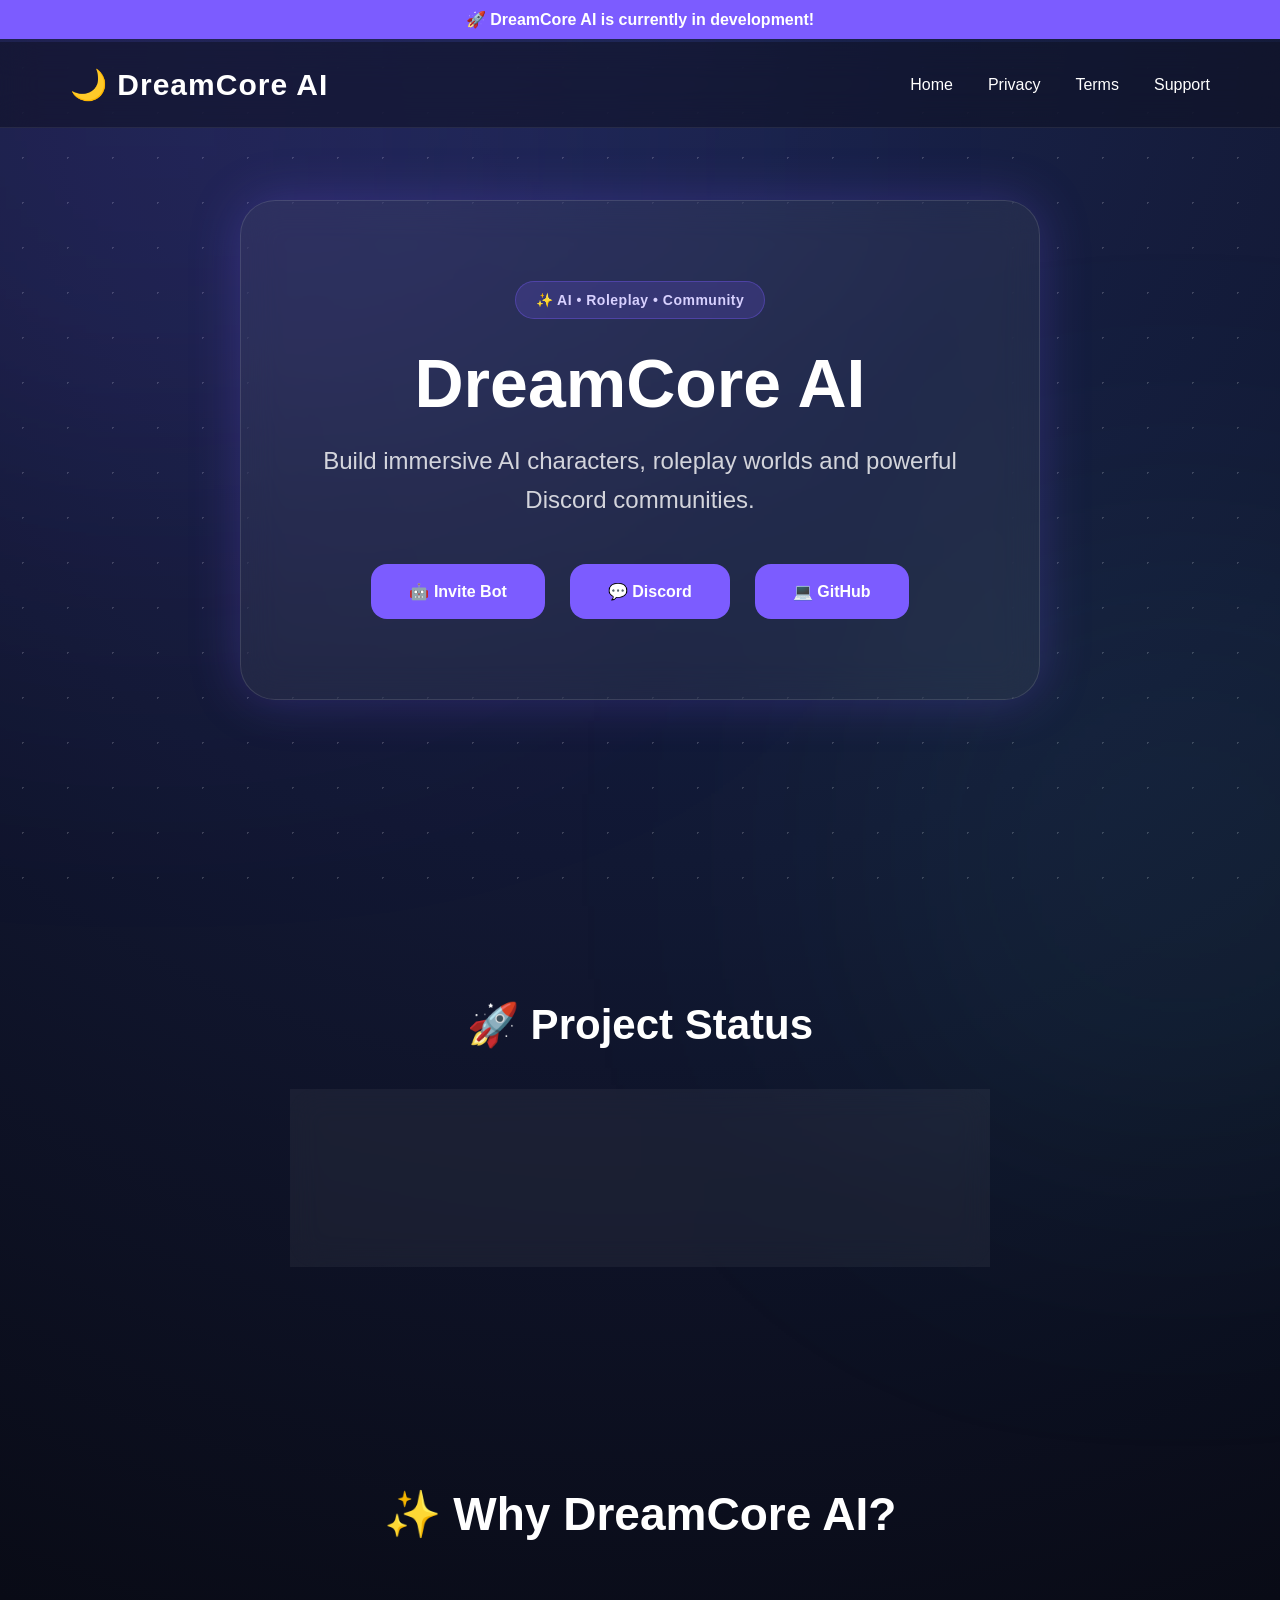
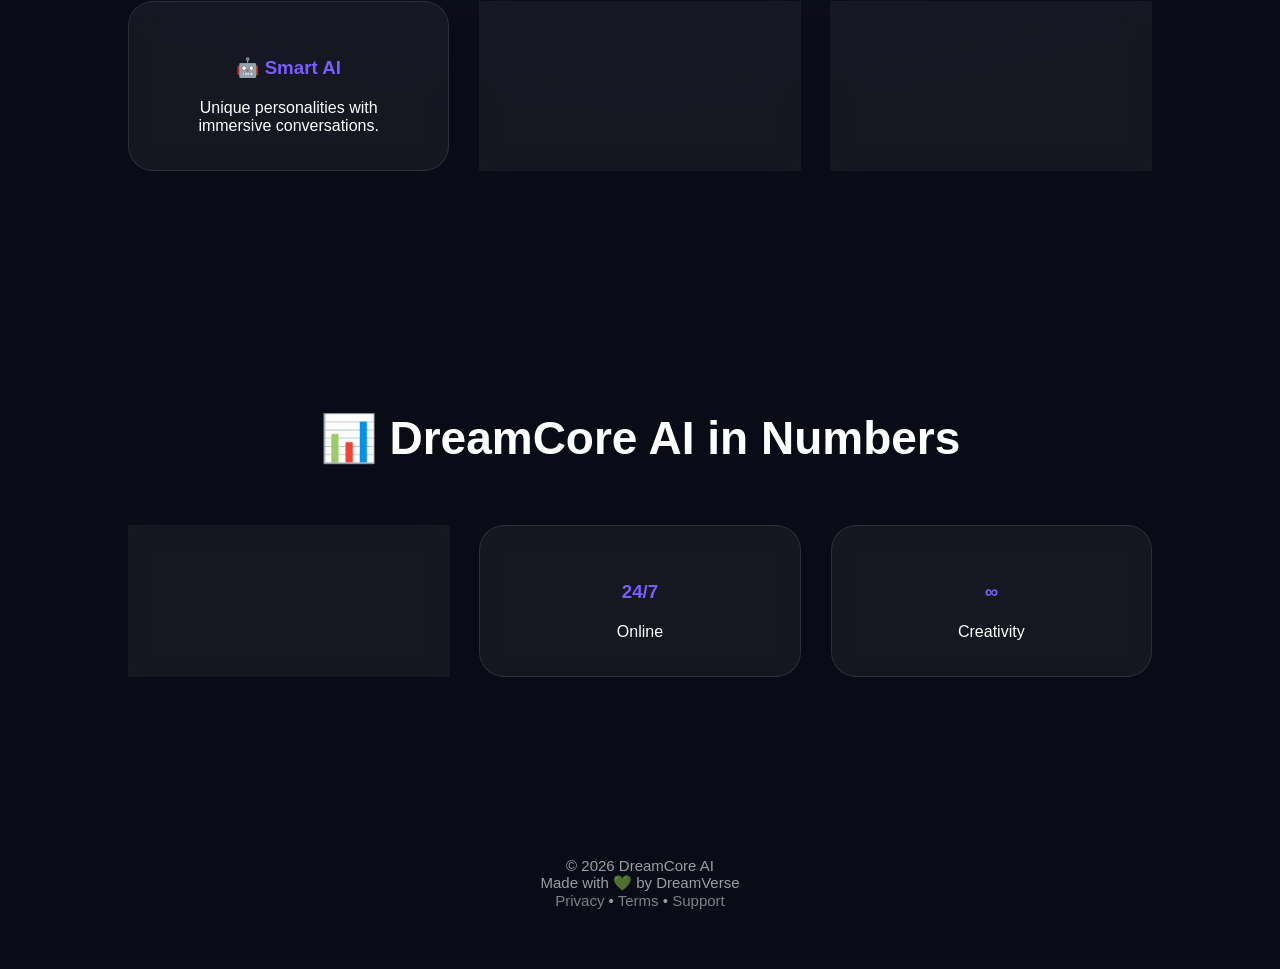
<file: index.html>
<!DOCTYPE html>
<html lang="en">

<head>
    <meta charset="UTF-8">
    <meta name="viewport" content="width=device-width, initial-scale=1.0">
    <title>DreamCore AI</title>

    <link rel="stylesheet" href="css/style.css">
</head>

<body>

    <div class="stars"></div>

    <div class="announcement">
        🚀 DreamCore AI is currently in development!
    </div>

    <nav>

        <div class="logo">
            🌙 DreamCore AI
        </div>

        <div class="nav-links">
            <a href="index.html">Home</a>
            <a href="privacy.html">Privacy</a>
            <a href="terms.html">Terms</a>
            <a href="support.html">Support</a>
        </div>

    </nav>

    <section class="hero">

        <div class="container">

            <span class="badge">
                ✨ AI • Roleplay • Community
            </span>

            <h1>DreamCore AI</h1>

            <p class="subtitle">
                Build immersive AI characters, roleplay worlds and powerful Discord communities.
            </p>

            <div class="buttons">

                <a href="#">
                    🤖 Invite Bot
                </a>

                <a href="https://discord.gg/pQcDECnPD" target="_blank">
                    💬 Discord
                </a>

                <a href="https://github.com/Minty-pooki-Lisa/dreamcore-ai" target="_blank">
                    💻 GitHub
                </a>

            </div>

        </div>

    </section>

    <section class="status">

        <h2>🚀 Project Status</h2>

        <div class="status-card">

            <p><strong>Version:</strong> v0.1 Alpha</p>

            <p><strong>Status:</strong> 🟢 Active Development</p>

            <p><strong>Current Goal:</strong> Discord Bot Release</p>

        </div>

    </section>

    <section class="features">

        <h2>✨ Why DreamCore AI?</h2>

        <div class="cards">

            <div class="card">
                <h3>🤖 Smart AI</h3>
                <p>Unique personalities with immersive conversations.</p>
            </div>

            <div class="card">
                <h3>🎭 Endless Roleplay</h3>
                <p>Create fantasy and custom worlds.</p>
            </div>

            <div class="card">
                <h3>🛡 Safe Communities</h3>
                <p>Powerful moderation tools.</p>
            </div>

        </div>

    </section>

    <section class="stats">

        <h2>📊 DreamCore AI in Numbers</h2>

        <div class="stats-grid">

            <div class="stat">
                <h3>100+</h3>
                <p>AI Characters</p>
            </div>

            <div class="stat">
                <h3>24/7</h3>
                <p>Online</p>
            </div>

            <div class="stat">
                <h3>∞</h3>
                <p>Creativity</p>
            </div>

        </div>

    </section>

    <footer>

        <p>© 2026 DreamCore AI</p>

        <p>Made with 💚 by DreamVerse</p>

        <p>

            <a href="privacy.html">Privacy</a> •

            <a href="terms.html">Terms</a> •

            <a href="support.html">Support</a>

        </p>

    </footer>

    <script src="js/main.js"></script>

</body>

</html>
</file>
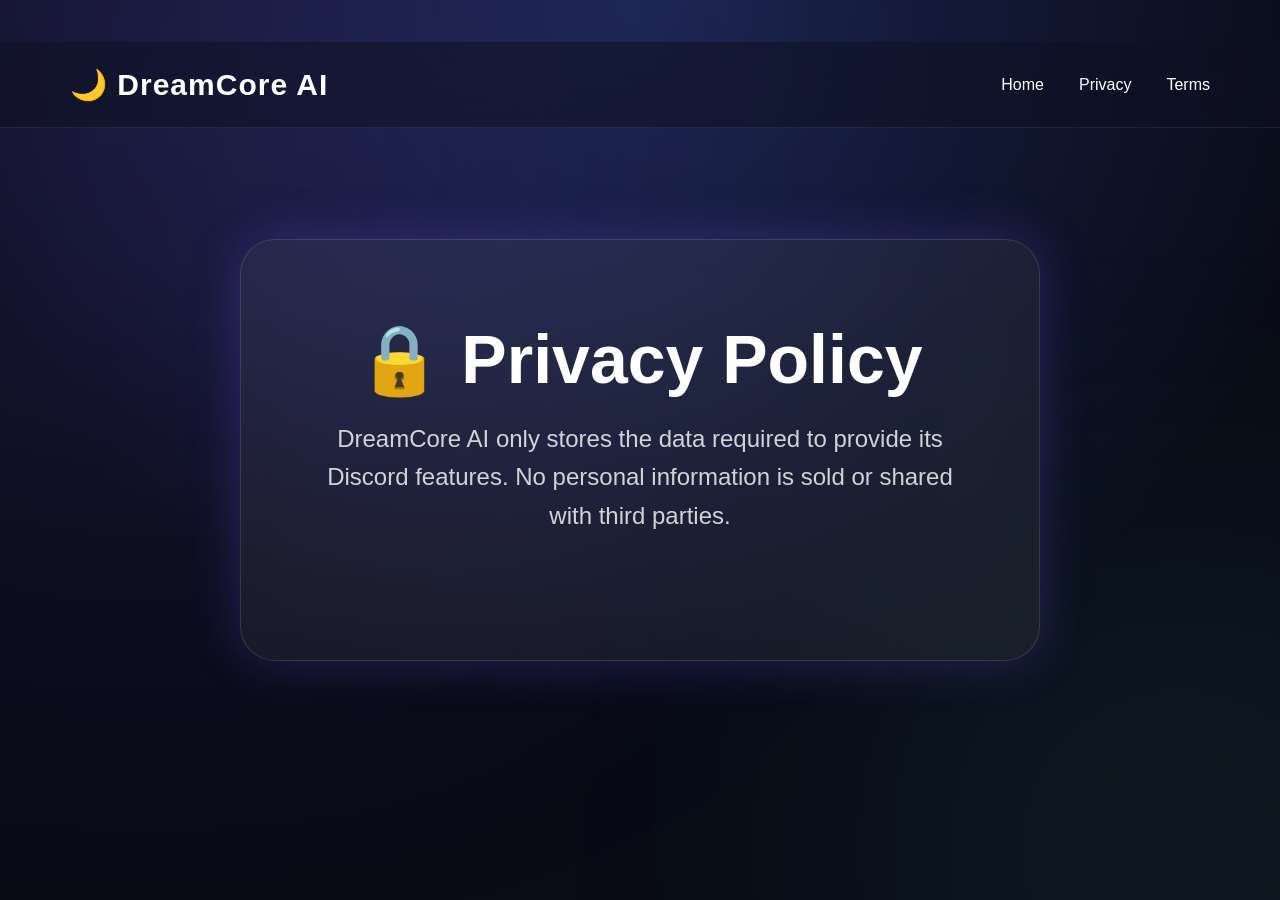
<file: privacy.html>
<!DOCTYPE html>
<html lang="en">

<head>
    <meta charset="UTF-8">
    <title>Privacy Policy | DreamCore AI</title>
    <link rel="stylesheet" href="css/style.css">
</head>

<body>

<nav>

    <div class="logo">
        🌙 DreamCore AI
    </div>

    <div class="nav-links">
        <a href="index.html">Home</a>
        <a href="privacy.html">Privacy</a>
        <a href="terms.html">Terms</a>
    </div>

</nav>

<section class="hero">

<div class="container">

<h1>🔒 Privacy Policy</h1>

<p class="subtitle">
DreamCore AI only stores the data required to provide its Discord features.
No personal information is sold or shared with third parties.
</p>

</div>

</section>

</body>

</html>
</file>
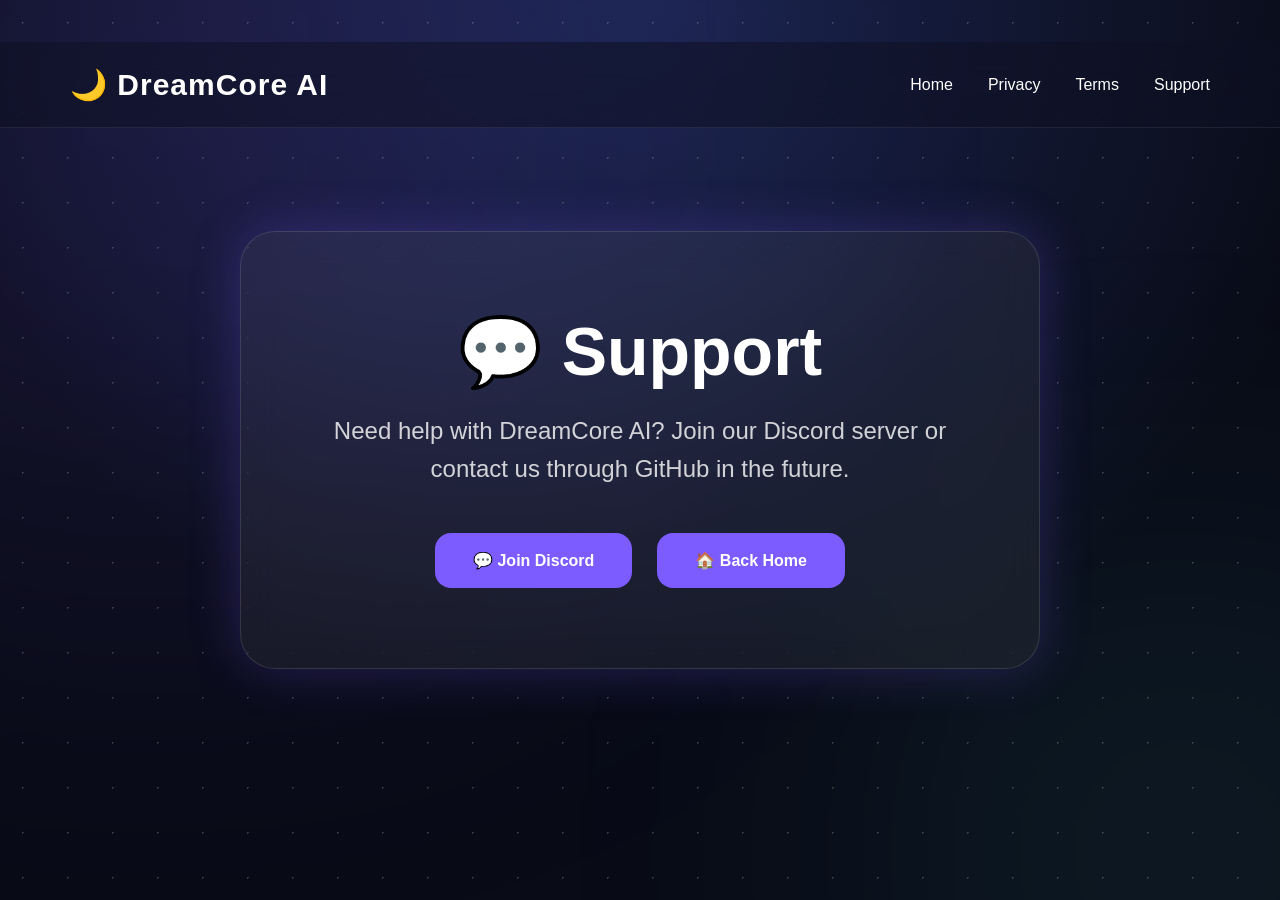
<file: support.html>
<!DOCTYPE html>
<html lang="en">

<head>
    <meta charset="UTF-8">
    <meta name="viewport" content="width=device-width, initial-scale=1.0">
    <title>Support | DreamCore AI</title>

    <link rel="stylesheet" href="css/style.css">
</head>

<body>

<div class="stars"></div>

<nav>

    <div class="logo">
        🌙 DreamCore AI
    </div>

    <div class="nav-links">
        <a href="index.html">Home</a>
        <a href="privacy.html">Privacy</a>
        <a href="terms.html">Terms</a>
        <a href="support.html">Support</a>
    </div>

</nav>

<section class="hero">

<div class="container">

<h1>💬 Support</h1>

<p class="subtitle">
Need help with DreamCore AI?
Join our Discord server or contact us through GitHub in the future.
</p>

<div class="buttons">

<a href="#">💬 Join Discord</a>

<a href="index.html">🏠 Back Home</a>

</div>

</div>

</section>

</body>

</html>
</file>
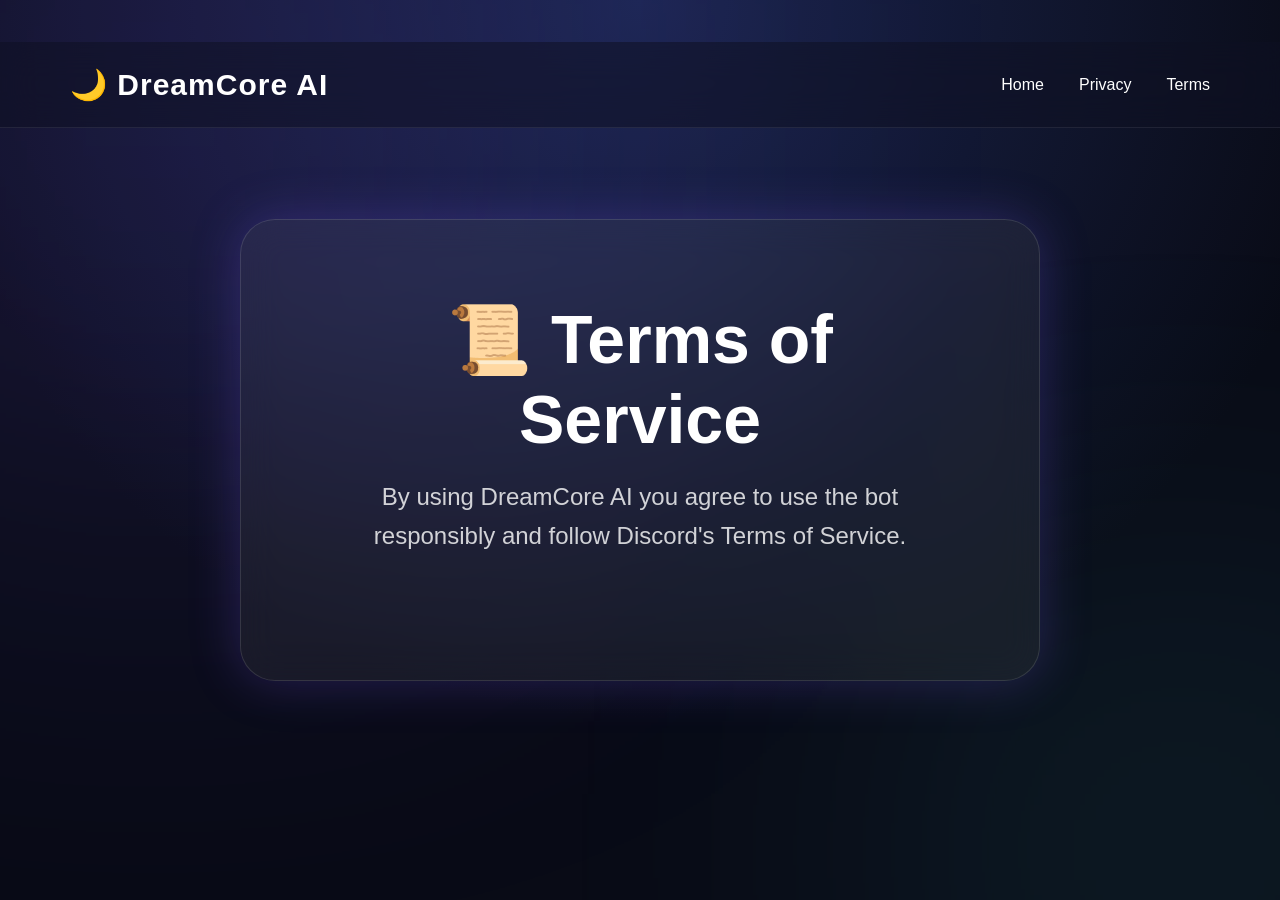
<file: terms.html>
<!DOCTYPE html>
<html lang="en">

<head>
    <meta charset="UTF-8">
    <title>Terms of Service | DreamCore AI</title>
    <link rel="stylesheet" href="css/style.css">
</head>

<body>

<nav>

    <div class="logo">
        🌙 DreamCore AI
    </div>

    <div class="nav-links">
        <a href="index.html">Home</a>
        <a href="privacy.html">Privacy</a>
        <a href="terms.html">Terms</a>
    </div>

</nav>

<section class="hero">

<div class="container">

<h1>📜 Terms of Service</h1>

<p class="subtitle">
By using DreamCore AI you agree to use the bot responsibly and follow Discord's Terms of Service.
</p>

</div>

</section>

</body>

</html>
</file>
<file: css/style.css>
*{
    margin:0;
    padding:0;
    box-sizing:border-box;
}

html{
    scroll-behavior:smooth;
}

body{

    font-family:Arial,sans-serif;

    color:white;

    background:
    radial-gradient(circle at top,#1b2550,#090b16 65%);

    overflow-x:hidden;

}

/* ---------------- Stars ---------------- */

.stars{

    position:fixed;

    inset:0;

    background-image:
        radial-gradient(white 1px,transparent 1px);

    background-size:45px 45px;

    opacity:.18;

    animation:moveStars 60s linear infinite;

    z-index:-3;

}

@keyframes moveStars{

from{
transform:translateY(0);
}

to{
transform:translateY(-80px);
}

}

/* ---------------- Glow ---------------- */

body::before{

content:"";

position:fixed;

width:700px;
height:700px;

background:#7C5CFF;

filter:blur(220px);

opacity:.18;

top:-250px;
left:-200px;

z-index:-2;

}

body::after{

content:"";

position:fixed;

width:500px;
height:500px;

background:#4DEEEA;

filter:blur(180px);

opacity:.10;

bottom:-200px;
right:-150px;

z-index:-2;

}

/* ---------------- Navbar ---------------- */

nav{

position:fixed;

top:0;

width:100%;

padding:25px 70px;

display:flex;

justify-content:space-between;

align-items:center;

background:rgba(15,18,35,.55);

backdrop-filter:blur(18px);

border-bottom:1px solid rgba(255,255,255,.08);

z-index:1000;

}

.logo{

font-size:30px;

font-weight:bold;

letter-spacing:1px;

}

.nav-links{

display:flex;

gap:35px;

}

.nav-links a{

color:white;

text-decoration:none;

transition:.3s;

}

.nav-links a:hover{

color:#7C5CFF;

}

/* ---------------- Hero ---------------- */

.hero{

display:flex;

justify-content:center;

align-items:center;

height:100vh;

padding:40px;

}

.container{

width:800px;

padding:80px;

border-radius:35px;

background:rgba(255,255,255,.06);

border:1px solid rgba(255,255,255,.12);

backdrop-filter:blur(18px);

box-shadow:0 0 50px rgba(124,92,255,.25);

text-align:center;

animation:floatCard 5s ease-in-out infinite;

}

@keyframes floatCard{

0%{transform:translateY(0);}
50%{transform:translateY(-8px);}
100%{transform:translateY(0);}

}

h1{

font-size:68px;

margin-bottom:20px;

}

.subtitle{

font-size:24px;

opacity:.8;

margin-bottom:45px;

line-height:1.6;

}

.buttons{

display:flex;

justify-content:center;

gap:25px;

flex-wrap:wrap;

}

.buttons a{

background:#7C5CFF;

padding:18px 38px;

border-radius:16px;

text-decoration:none;

color:white;

font-weight:bold;

transition:.35s;

}

.buttons a:hover{

transform:translateY(-6px);

box-shadow:0 0 35px rgba(124,92,255,.6);

background:#6548ff;

}

/* ---------------- Sections ---------------- */

.features,
.stats{

padding:120px 10%;

}

.features h2,
.stats h2{

text-align:center;

font-size:46px;

margin-bottom:60px;

}

/* ---------------- Cards ---------------- */

.cards,
.stats-grid{

display:grid;

grid-template-columns:repeat(auto-fit,minmax(250px,1fr));

gap:30px;

}

.card,
.stat{

background:rgba(255,255,255,.05);

border:1px solid rgba(255,255,255,.1);

border-radius:25px;

padding:35px;

text-align:center;

backdrop-filter:blur(12px);

transition:.35s;

}

.card:hover,
.stat:hover{

transform:translateY(-10px);

box-shadow:0 0 35px rgba(124,92,255,.4);

}

.card h3,
.stat h3{

margin:20px 0;

color:#7C5CFF;

}

/* ---------------- Footer ---------------- */

footer{

padding:60px;

text-align:center;

opacity:.6;

font-size:15px;

}
.badge{

display:inline-block;

padding:10px 20px;

margin-bottom:25px;

border-radius:999px;

background:rgba(124,92,255,.18);

border:1px solid rgba(124,92,255,.35);

color:#d8d1ff;

font-size:14px;

font-weight:bold;

letter-spacing:.5px;

}
.announcement{

    background:#7C5CFF;

    text-align:center;

    padding:10px;

    font-weight:bold;

    position:fixed;

    width:100%;

    top:0;

    z-index:2000;

}

nav{

    margin-top:42px;

}
footer a{

    color:white;

    text-decoration:none;

    opacity:.8;

    transition:.3s;

}

footer a:hover{

    color:#7C5CFF;

    opacity:1;

}
.status{

    padding:100px 10%;

}

.status h2{

    text-align:center;

    margin-bottom:40px;

    font-size:42px;

}

.status-card{

    max-width:700px;

    margin:auto;

    background:rgba(255,255,255,.05);

    border:1px solid rgba(255,255,255,.1);

    border-radius:25px;

    backdrop-filter:blur(15px);

    padding:40px;

    text-align:center;

    line-height:2;

}
</file>
